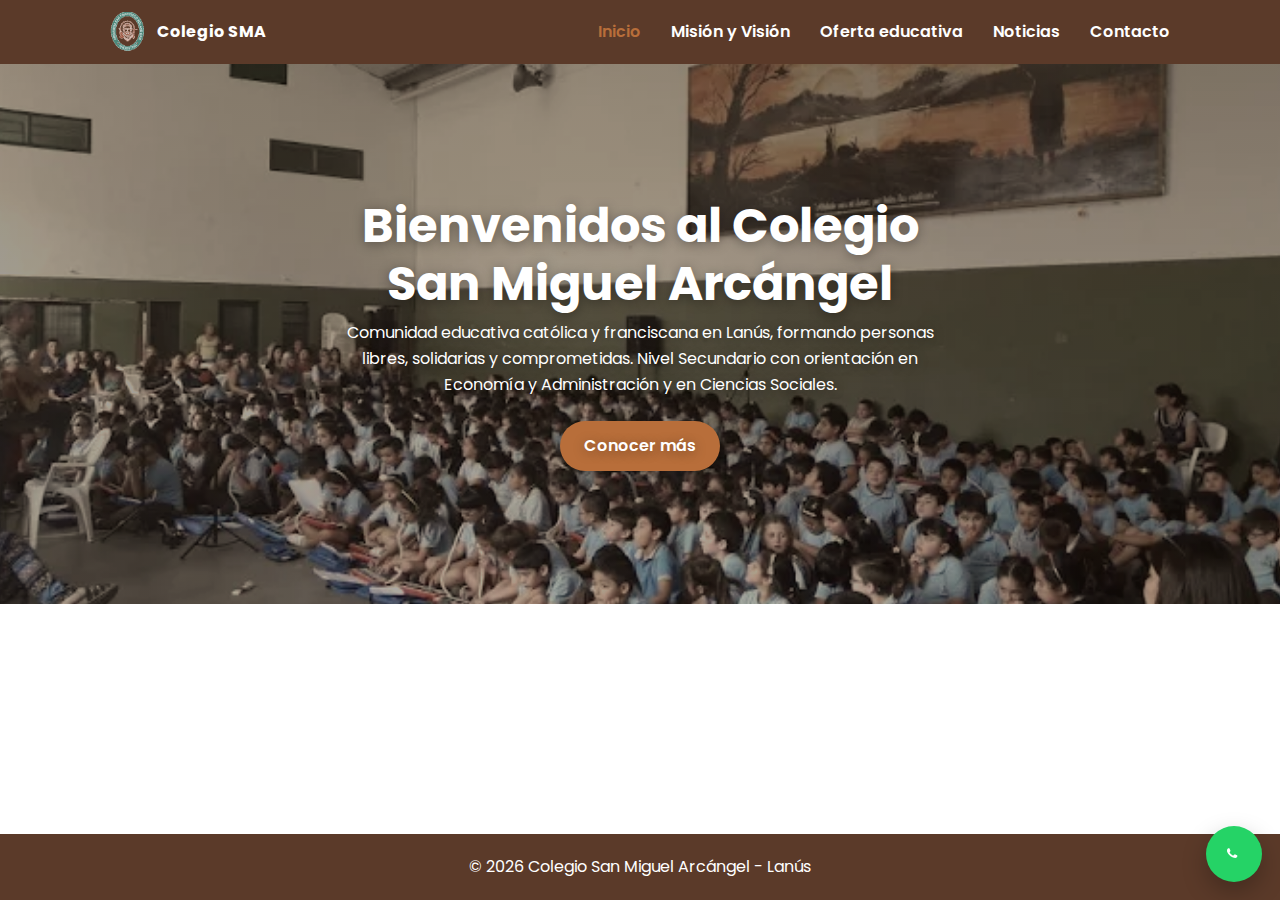
<file: index.html>
<!DOCTYPE html>
<html lang="es">
<head>
  <meta charset="UTF-8"/>
  <meta name="viewport" content="width=device-width, initial-scale=1.0"/>

  <title>Colegio San Miguel Arcángel - Lanús</title>
  <meta name="description" content="Colegio San Miguel Arcángel (Lanús). Comunidad educativa católica franciscana. Nivel Secundario con orientación en Economía y Administración y en Ciencias Sociales."/>

  <link rel="canonical" href="https://csma.edu.ar/"/>
  <meta name="robots" content="index,follow"/>

  <!-- Social preview -->
  <meta property="og:type" content="website"/>
  <meta property="og:title" content="Colegio San Miguel Arcángel - Lanús"/>
  <meta property="og:description" content="Comunidad educativa católica y franciscana. Formación humana, espiritual y académica. Secundario: Economía y Administración · Ciencias Sociales."/>
  <meta property="og:image" content="https://csma.edu.ar/img/ej1.webp"/>
  <meta property="og:url" content="https://csma.edu.ar/"/>
  <meta name="twitter:card" content="summary_large_image"/>

  <!-- Fuente -->
  <link rel="preconnect" href="https://fonts.googleapis.com"/>
  <link rel="preconnect" href="https://fonts.gstatic.com" crossorigin/>
  <link href="https://fonts.googleapis.com/css2?family=Poppins:wght@400;600;700&display=swap" rel="stylesheet"/>

  <!-- Preload imagen principal -->
  <link rel="preload" as="image" href="img/ej1.webp" imagesrcset="img/ej1.webp 1280w" imagesizes="100vw"/>

  <link rel="stylesheet" href="style.css"/>
</head>

<body>
  <a class="skip-link" href="#main">Saltar al contenido</a>

  <header>
    <nav class="container" aria-label="Principal">
      <a href="index.html" class="logo-link">
        <img
          src="img/sma_logo_transparente.png"
          width="64"
          height="64"
          alt="Escudo del Colegio San Miguel Arcángel"
          class="logo-img"
        />
        <span class="logo-text">Colegio SMA</span>
      </a>

      <button
        class="menu-toggle"
        id="mobile-menu"
        aria-label="Abrir menú"
        aria-controls="nav-menu"
        aria-expanded="false"
      >
        <span class="bar"></span><span class="bar"></span><span class="bar"></span>
      </button>

      <ul class="menu" id="nav-menu">
        <li><a href="index.html" aria-current="page" class="active">Inicio</a></li>
        <li><a href="mision.html">Misión y Visión</a></li>
        <li><a href="oferta.html">Oferta educativa</a></li>
        <li><a href="noticias.html">Noticias</a></li>
        <li><a href="contacto.html">Contacto</a></li>
      </ul>
    </nav>
  </header>

  <main id="main">
    <!-- HERO CON IMAGEN DE LA ESCUELA -->
    <section class="hero hero-cover">
      <!-- imagen decorativa de fondo -->
      <img
        class="hero-bg"
        src="img/ej1.webp"
        width="1280"
        height="720"
        alt=""
        fetchpriority="high"
      />

      <div class="hero-inner">
        <h1>Bienvenidos al Colegio San Miguel Arcángel</h1>

        <p>
          Comunidad educativa católica y franciscana en Lanús, formando personas libres,
          solidarias y comprometidas. Nivel Secundario con orientación en
          Economía y Administración y en Ciencias Sociales.
        </p>

        <a href="oferta.html" class="hero-button">Conocer más</a>
      </div>
    </section>
  </main>

  <!-- BOTÓN WHATSAPP -->
  <a
    class="whatsapp-fab"
    href="https://wa.me/5491112345678?text=Hola%2C%20quisiera%20hacer%20una%20consulta%20sobre%20el%20colegio"
    target="_blank"
    rel="noopener noreferrer nofollow"
    aria-label="Escribir por WhatsApp"
  >
    <svg viewBox="0 0 32 32" aria-hidden="true">
      <path
        d="M19.11 17.2c-.29-.15-1.68-.83-1.94-.92-.26-.1-.45-.15-.65.15-.2.29-.75.92-.92 1.12-.17.2-.34.22-.63.08-.29-.15-1.22-.45-2.32-1.44-.86-.76-1.44-1.7-1.6-1.99-.17-.29-.02-.45.13-.59.13-.13.29-.34.44-.51.15-.17.2-.29.29-.49.1-.2.05-.37-.02-.51-.07-.15-.65-1.56-.89-2.14-.23-.56-.47-.49-.65-.5l-.55-.01c-.2 0-.51.07-.78.37s-1.02 1-1.02 2.44 1.05 2.83 1.2 3.03c.15.2 2.07 3.16 5.02 4.43.7.3 1.25.48 1.68.61.7.22 1.33.19 1.83.12.56-.08 1.68-.69 1.92-1.36.24-.67.24-1.25.17-1.36-.07-.11-.26-.18-.55-.33z"
      />
    </svg>
  </a>

  <footer role="contentinfo">
    <p>&copy; <span id="year"></span> Colegio San Miguel Arcángel - Lanús</p>
  </footer>

  <script src="script.js" defer></script>
</body>
</html>
</file>
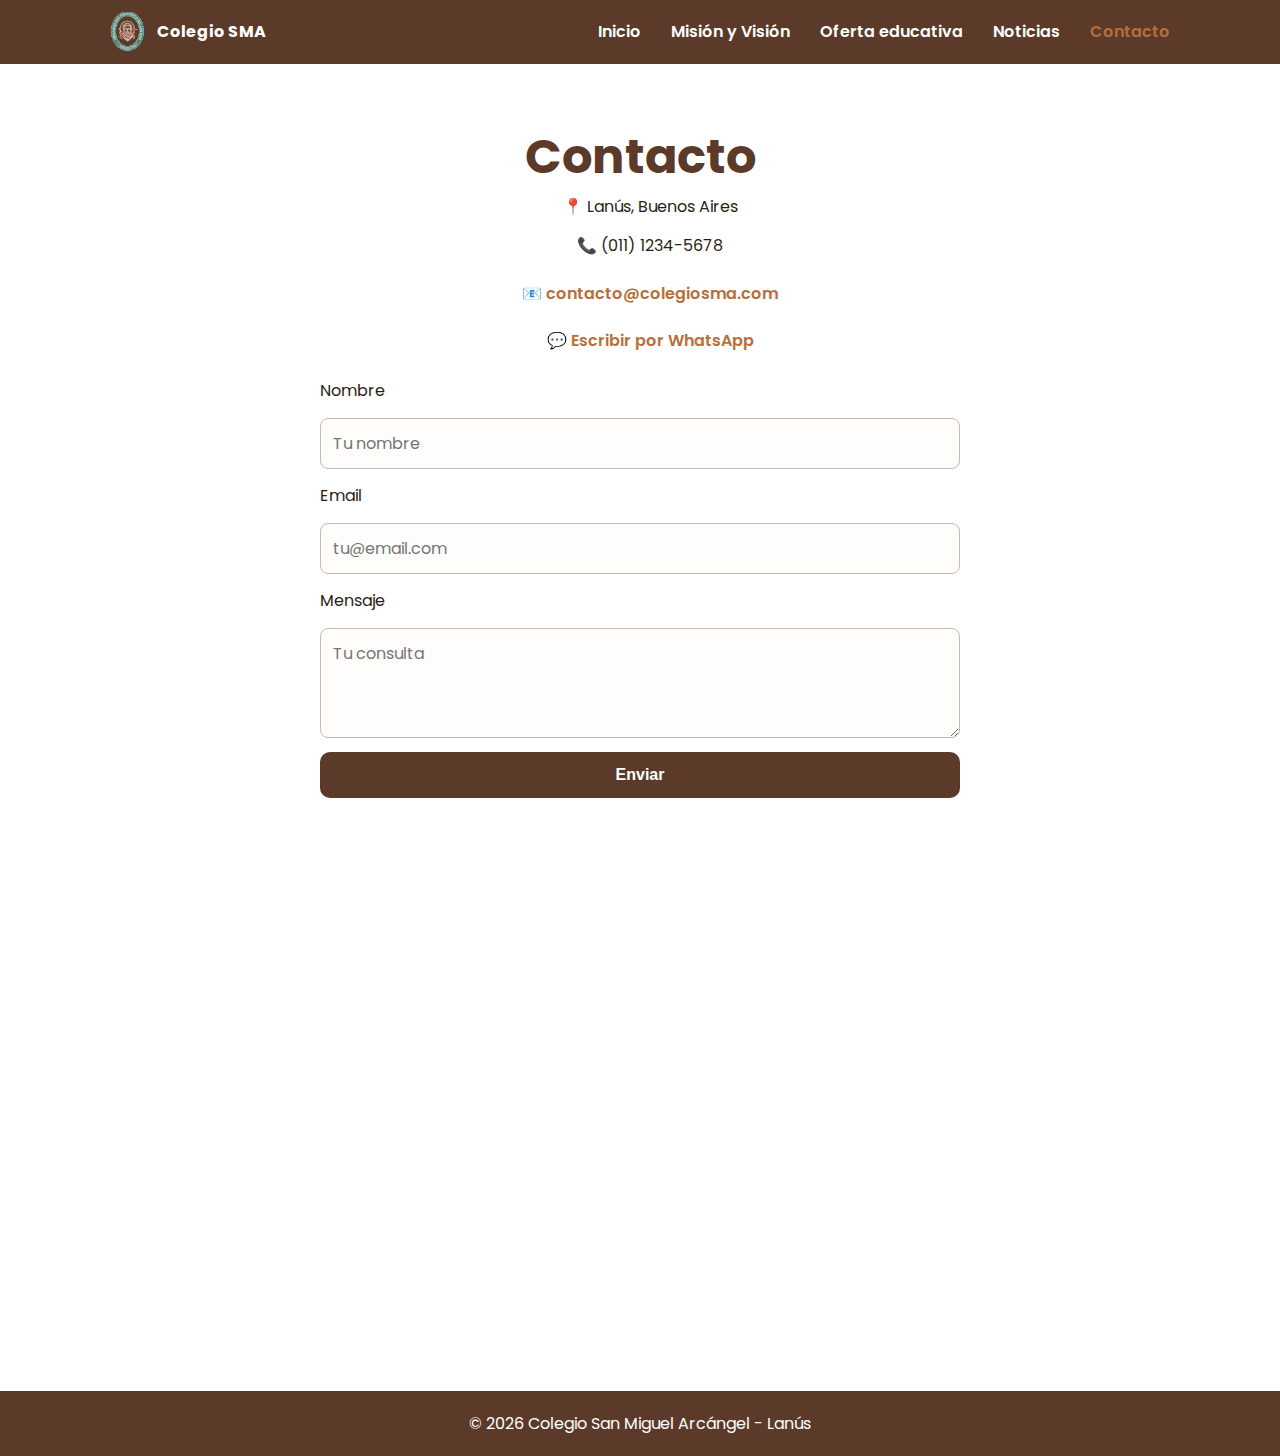
<file: contacto.html>
<!DOCTYPE html>
<html lang="es">
<head>
  <meta charset="UTF-8"/>
  <meta name="viewport" content="width=device-width, initial-scale=1.0"/>

  <title>Contacto - Colegio San Miguel Arcángel</title>
  <meta name="description" content="Contacto del Colegio San Miguel Arcángel: dirección, teléfono, correo, WhatsApp y formulario."/>

  <link rel="canonical" href="https://csma.edu.ar/contacto.html"/>
  <meta name="robots" content="index,follow"/>

  <meta property="og:type" content="website"/>
  <meta property="og:title" content="Contacto - Colegio San Miguel Arcángel"/>
  <meta property="og:description" content="Comunicate con el colegio. Estamos en Lanús."/>
  <meta property="og:image" content="https://csma.edu.ar/img/ej1.webp"/>

  <link rel="preconnect" href="https://fonts.googleapis.com"/>
  <link rel="preconnect" href="https://fonts.gstatic.com" crossorigin/>
  <link href="https://fonts.googleapis.com/css2?family=Poppins:wght@400;600;700&display=swap" rel="stylesheet"/>

  <link rel="stylesheet" href="style.css"/>
</head>

<body>
  <a class="skip-link" href="#main">Saltar al contenido</a>

  <header>
    <nav class="container" aria-label="Principal">
      <a href="index.html" class="logo-link">
        <img
          src="img/sma_logo_transparente.png"
          width="64"
          height="64"
          alt="Escudo del Colegio San Miguel Arcángel"
          class="logo-img"
        />
        <span class="logo-text">Colegio SMA</span>
      </a>

      <button
        class="menu-toggle"
        id="mobile-menu"
        aria-label="Abrir menú"
        aria-controls="nav-menu"
        aria-expanded="false"
      >
        <span class="bar"></span><span class="bar"></span><span class="bar"></span>
      </button>

      <ul class="menu" id="nav-menu">
        <li><a href="index.html">Inicio</a></li>
        <li><a href="mision.html">Misión y Visión</a></li>
        <li><a href="oferta.html">Oferta educativa</a></li>
        <li><a href="noticias.html">Noticias</a></li>
        <li><a href="contacto.html" aria-current="page" class="active">Contacto</a></li>
      </ul>
    </nav>
  </header>

  <main id="main">
    <section class="content">
      <h1>Contacto</h1>

      <ul class="contact-list" aria-label="Medios de contacto">
        <li>📍 Lanús, Buenos Aires</li>
        <li>📞 (011) 1234-5678</li>
        <li>📧 <a class="btn-link" href="mailto:contacto@colegiosma.com">contacto@colegiosma.com</a></li>
        <li>
          💬 <a
            class="btn-link"
            href="https://wa.me/5491112345678?text=Hola%2C%20quisiera%20hacer%20una%20consulta%20sobre%20inscripciones"
            target="_blank"
            rel="noopener noreferrer nofollow"
          >Escribir por WhatsApp</a>
        </li>
      </ul>

      <form class="contact-form" novalidate>
        <label for="f-nombre">Nombre</label>
        <input
          id="f-nombre"
          name="nombre"
          type="text"
          placeholder="Tu nombre"
          autocomplete="name"
          required
          aria-describedby="help-nombre"
        />
        <small id="help-nombre" class="visually-hidden">Campo obligatorio</small>

        <label for="f-email">Email</label>
        <input
          id="f-email"
          name="email"
          type="email"
          placeholder="tu@email.com"
          autocomplete="email"
          required
          aria-describedby="help-email"
        />
        <small id="help-email" class="visually-hidden">Campo obligatorio</small>

        <label for="f-mensaje">Mensaje</label>
        <textarea
          id="f-mensaje"
          name="mensaje"
          placeholder="Tu consulta"
          required
          aria-describedby="help-mensaje"
        ></textarea>
        <small id="help-mensaje" class="visually-hidden">Campo obligatorio</small>

        <button type="submit">Enviar</button>
        <p class="form-msg" role="status" aria-live="polite"></p>
      </form>

      <div class="map-wrapper" aria-label="Mapa de ubicación" style="margin-top:32px;">
        <iframe
          title="Ubicación del colegio"
          src="https://www.google.com/maps/embed?pb=!1m18!1m12!1m3!1d3285.351436073364!2d-58.399!3d-34.567!2m3!1f0!2f0!3f0!3m2!1i1024!2i768!4f13.1!3m3!1m2!1s0x95bcccf0%3A0x0000000000000000!2sLan%C3%BAs%2C%20Provincia%20de%20Buenos%20Aires!5e0!3m2!1ses-419!2sar!4v1710000000000"
          width="600"
          height="450"
          style="border:0;max-width:100%;"
          allowfullscreen=""
          loading="lazy"
          referrerpolicy="no-referrer-when-downgrade"
        ></iframe>
      </div>
    </section>
  </main>

  <footer role="contentinfo">
    <p>&copy; <span id="year"></span> Colegio San Miguel Arcángel - Lanús</p>
  </footer>

  <script src="script.js" defer></script>
</body>
</html>
</file>
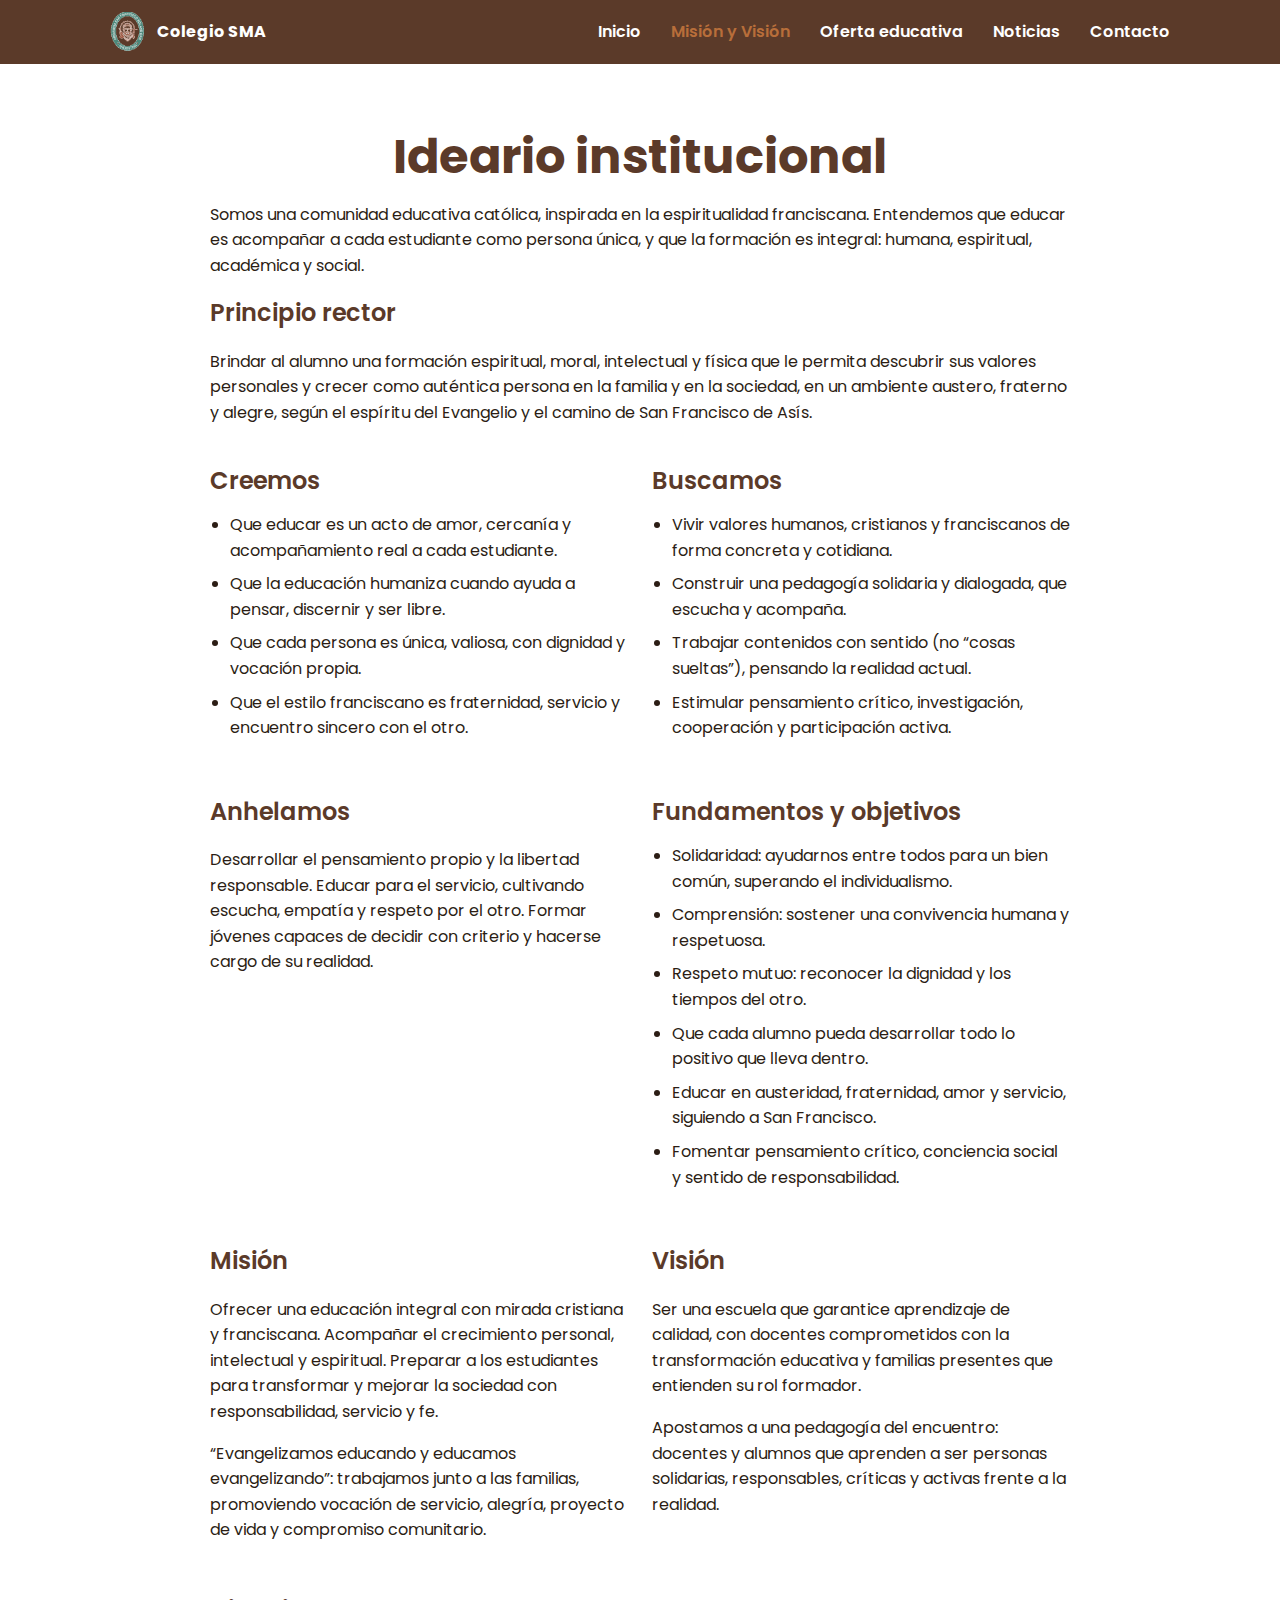
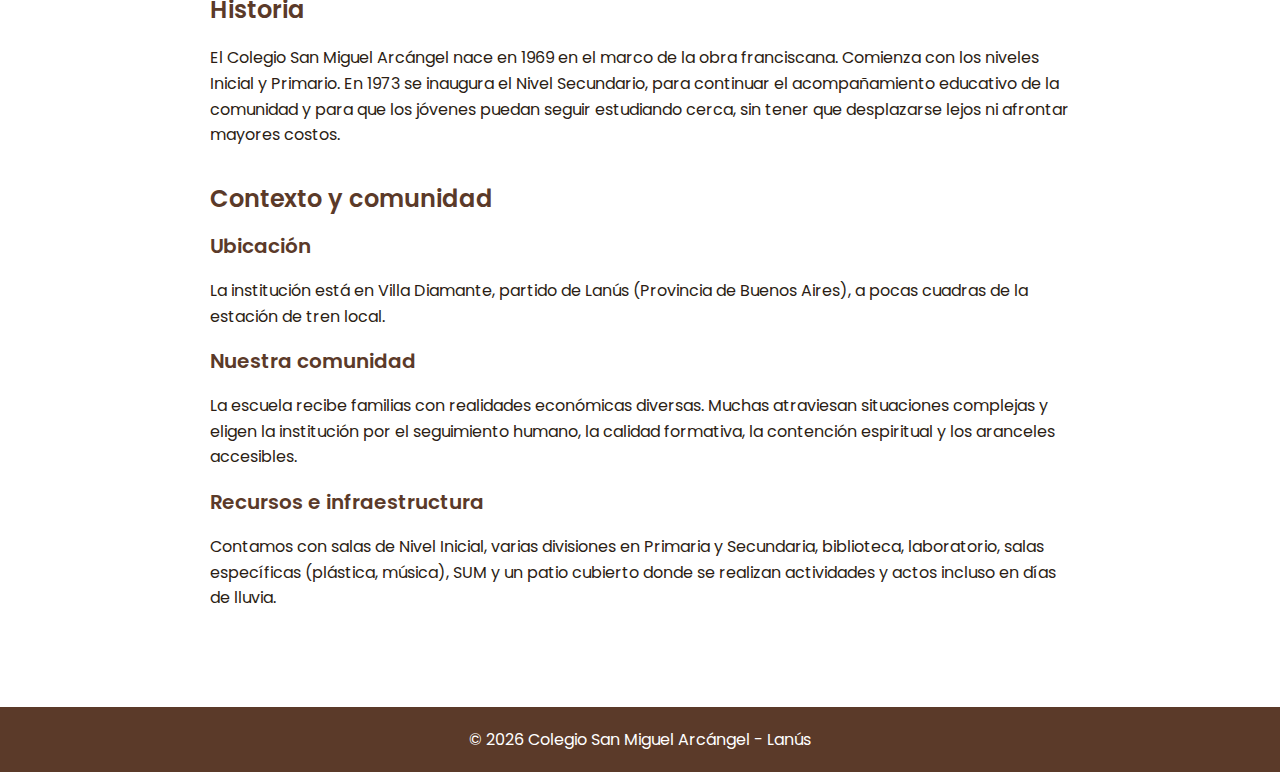
<file: mision.html>
<!DOCTYPE html>
<html lang="es">
<head>
  <meta charset="UTF-8"/>
  <meta name="viewport" content="width=device-width, initial-scale=1.0"/>

  <title>Misión, Visión e Ideario - Colegio San Miguel Arcángel</title>
  <meta name="description" content="Ideario institucional, misión, visión, historia y comunidad del Colegio San Miguel Arcángel (Lanús), inspirado en la espiritualidad franciscana."/>

  <link rel="canonical" href="https://csma.edu.ar/mision.html"/>
  <meta name="robots" content="index,follow"/>

  <meta property="og:type" content="website"/>
  <meta property="og:title" content="Misión y Visión - Colegio San Miguel Arcángel"/>
  <meta property="og:description" content="Educación integral con valores cristianos y franciscanos. Trayectoria, misión y visión educativa."/>
  <meta property="og:image" content="https://csma.edu.ar/img/ej1.webp"/>

  <link rel="preconnect" href="https://fonts.googleapis.com"/>
  <link rel="preconnect" href="https://fonts.gstatic.com" crossorigin/>
  <link href="https://fonts.googleapis.com/css2?family=Poppins:wght@400;600;700&display=swap" rel="stylesheet"/>

  <link rel="stylesheet" href="style.css"/>
</head>

<body>
  <a class="skip-link" href="#main">Saltar al contenido</a>

  <header>
    <nav class="container" aria-label="Principal">
      <a href="index.html" class="logo-link">
        <img
          src="img/sma_logo_transparente.png"
          width="64"
          height="64"
          alt="Escudo del Colegio San Miguel Arcángel"
          class="logo-img"
        />
        <span class="logo-text">Colegio SMA</span>
      </a>

      <button
        class="menu-toggle"
        id="mobile-menu"
        aria-label="Abrir menú"
        aria-controls="nav-menu"
        aria-expanded="false"
      >
        <span class="bar"></span><span class="bar"></span><span class="bar"></span>
      </button>

      <ul class="menu" id="nav-menu">
        <li><a href="index.html">Inicio</a></li>
        <li><a href="mision.html" aria-current="page" class="active">Misión y Visión</a></li>
        <li><a href="oferta.html">Oferta educativa</a></li>
        <li><a href="noticias.html">Noticias</a></li>
        <li><a href="contacto.html">Contacto</a></li>
      </ul>
    </nav>
  </header>

  <main id="main">
    <section class="content">
      <h1>Ideario institucional</h1>

      <p>
        Somos una comunidad educativa católica, inspirada en la espiritualidad franciscana.
        Entendemos que educar es acompañar a cada estudiante como persona única, y que la formación
        es integral: humana, espiritual, académica y social.
      </p>

      <!-- PRINCIPIO RECTOR -->
      <section>
        <h2 class="h3like">Principio rector</h2>
        <p>
          Brindar al alumno una formación espiritual, moral, intelectual y física que le permita
          descubrir sus valores personales y crecer como auténtica persona en la familia y en la
          sociedad, en un ambiente austero, fraterno y alegre, según el espíritu del Evangelio
          y el camino de San Francisco de Asís.
        </p>
      </section>

      <!-- CREEMOS / BUSCAMOS -->
      <section class="split">
        <article>
          <h2 class="h3like">Creemos</h2>
          <ul>
            <li>Que educar es un acto de amor, cercanía y acompañamiento real a cada estudiante.</li>
            <li>Que la educación humaniza cuando ayuda a pensar, discernir y ser libre.</li>
            <li>Que cada persona es única, valiosa, con dignidad y vocación propia.</li>
            <li>Que el estilo franciscano es fraternidad, servicio y encuentro sincero con el otro.</li>
          </ul>
        </article>

        <article>
          <h2 class="h3like">Buscamos</h2>
          <ul>
            <li>Vivir valores humanos, cristianos y franciscanos de forma concreta y cotidiana.</li>
            <li>Construir una pedagogía solidaria y dialogada, que escucha y acompaña.</li>
            <li>Trabajar contenidos con sentido (no “cosas sueltas”), pensando la realidad actual.</li>
            <li>Estimular pensamiento crítico, investigación, cooperación y participación activa.</li>
          </ul>
        </article>
      </section>

      <!-- ANHELAMOS / OBJETIVOS -->
      <section class="split">
        <article>
          <h2 class="h3like">Anhelamos</h2>
          <p>
            Desarrollar el pensamiento propio y la libertad responsable. Educar para el servicio,
            cultivando escucha, empatía y respeto por el otro. Formar jóvenes capaces de decidir
            con criterio y hacerse cargo de su realidad.
          </p>
        </article>

        <article>
          <h2 class="h3like">Fundamentos y objetivos</h2>
          <ul>
            <li>Solidaridad: ayudarnos entre todos para un bien común, superando el individualismo.</li>
            <li>Comprensión: sostener una convivencia humana y respetuosa.</li>
            <li>Respeto mutuo: reconocer la dignidad y los tiempos del otro.</li>
            <li>Que cada alumno pueda desarrollar todo lo positivo que lleva dentro.</li>
            <li>Educar en austeridad, fraternidad, amor y servicio, siguiendo a San Francisco.</li>
            <li>Fomentar pensamiento crítico, conciencia social y sentido de responsabilidad.</li>
          </ul>
        </article>
      </section>

      <!-- MISION / VISION -->
      <section class="split">
        <article>
          <h2 class="h3like">Misión</h2>
          <p>
            Ofrecer una educación integral con mirada cristiana y franciscana.
            Acompañar el crecimiento personal, intelectual y espiritual.
            Preparar a los estudiantes para transformar y mejorar la sociedad con responsabilidad,
            servicio y fe.
          </p>
          <p>
            “Evangelizamos educando y educamos evangelizando”: trabajamos junto a las familias,
            promoviendo vocación de servicio, alegría, proyecto de vida y compromiso comunitario.
          </p>
        </article>

        <article>
          <h2 class="h3like">Visión</h2>
          <p>
            Ser una escuela que garantice aprendizaje de calidad, con docentes comprometidos con la
            transformación educativa y familias presentes que entienden su rol formador.
          </p>
          <p>
            Apostamos a una pedagogía del encuentro: docentes y alumnos que aprenden a ser personas
            solidarias, responsables, críticas y activas frente a la realidad.
          </p>
        </article>
      </section>

      <!-- HISTORIA -->
      <section>
        <h2 class="h3like">Historia</h2>
        <p>
          El Colegio San Miguel Arcángel nace en 1969 en el marco de la obra franciscana.
          Comienza con los niveles Inicial y Primario. En 1973 se inaugura el Nivel Secundario,
          para continuar el acompañamiento educativo de la comunidad y para que los jóvenes
          puedan seguir estudiando cerca, sin tener que desplazarse lejos ni afrontar mayores costos.
        </p>
      </section>

      <!-- CONTEXTO -->
      <section>
        <h2 class="h3like">Contexto y comunidad</h2>

        <h3 class="h4like">Ubicación</h3>
        <p>
          La institución está en Villa Diamante, partido de Lanús (Provincia de Buenos Aires),
          a pocas cuadras de la estación de tren local.
        </p>

        <h3 class="h4like">Nuestra comunidad</h3>
        <p>
          La escuela recibe familias con realidades económicas diversas. Muchas atraviesan situaciones
          complejas y eligen la institución por el seguimiento humano, la calidad formativa,
          la contención espiritual y los aranceles accesibles.
        </p>

        <h3 class="h4like">Recursos e infraestructura</h3>
        <p>
          Contamos con salas de Nivel Inicial, varias divisiones en Primaria y Secundaria,
          biblioteca, laboratorio, salas específicas (plástica, música), SUM y un patio cubierto
          donde se realizan actividades y actos incluso en días de lluvia.
        </p>
      </section>
    </section>
  </main>

  <footer role="contentinfo">
    <p>&copy; <span id="year"></span> Colegio San Miguel Arcángel - Lanús</p>
  </footer>

  <script src="script.js" defer></script>
</body>
</html>
</file>
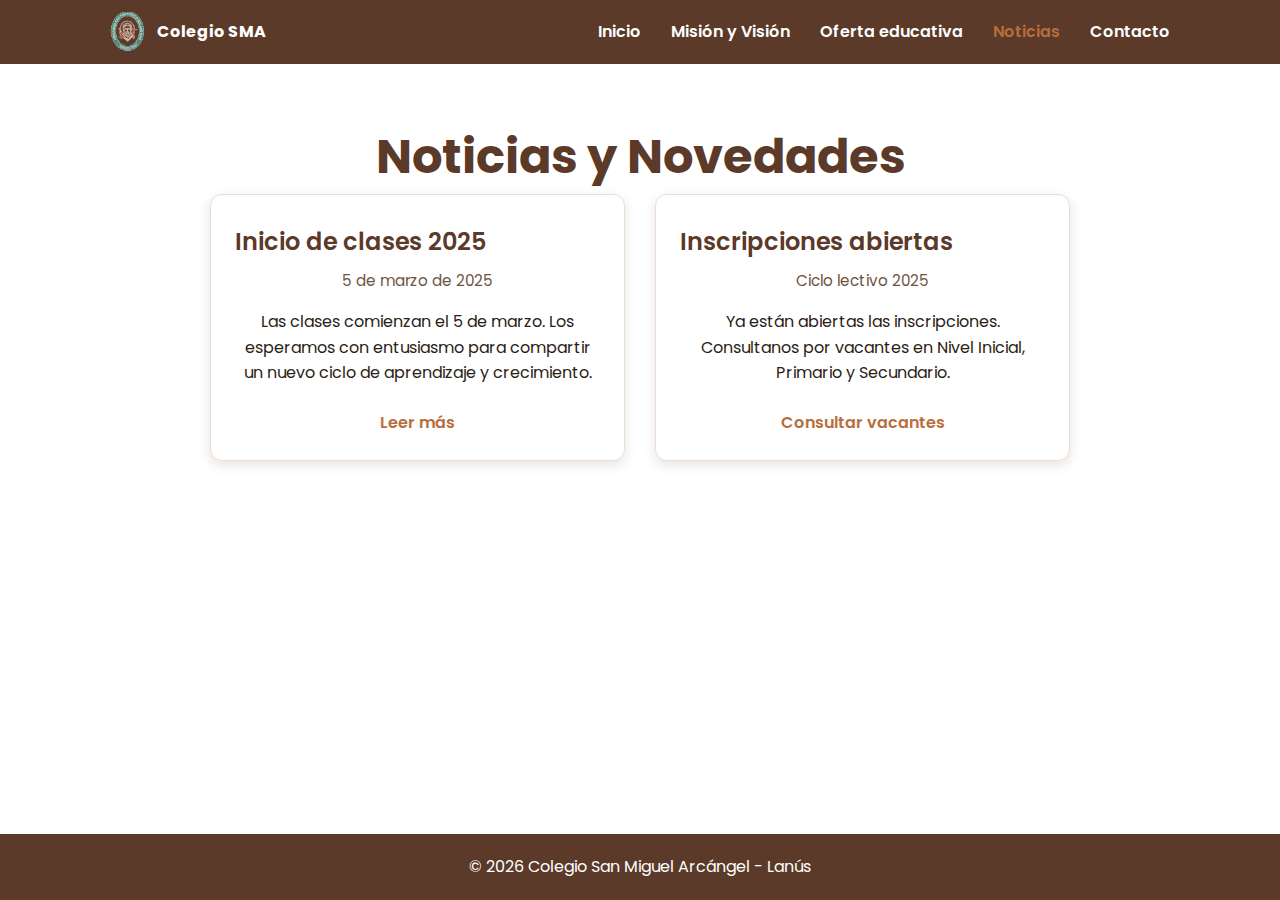
<file: noticias.html>
<!DOCTYPE html>
<html lang="es">
<head>
  <meta charset="UTF-8"/>
  <meta name="viewport" content="width=device-width, initial-scale=1.0"/>

  <title>Noticias - Colegio San Miguel Arcángel</title>
  <meta name="description" content="Novedades del Colegio San Miguel Arcángel: fechas importantes, avisos institucionales y actividades."/>

  <link rel="canonical" href="https://csma.edu.ar/noticias.html"/>
  <meta name="robots" content="index,follow"/>

  <meta property="og:type" content="website"/>
  <meta property="og:title" content="Noticias - Colegio San Miguel Arcángel"/>
  <meta property="og:description" content="Enterate de las últimas novedades del colegio."/>
  <meta property="og:image" content="https://csma.edu.ar/img/ej1.webp"/>

  <link rel="preconnect" href="https://fonts.googleapis.com"/>
  <link rel="preconnect" href="https://fonts.gstatic.com" crossorigin/>
  <link href="https://fonts.googleapis.com/css2?family=Poppins:wght@400;600;700&display=swap" rel="stylesheet"/>

  <link rel="stylesheet" href="style.css"/>
</head>

<body>
  <a class="skip-link" href="#main">Saltar al contenido</a>

  <header>
    <nav class="container" aria-label="Principal">
      <a href="index.html" class="logo-link">
        <img
          src="img/sma_logo_transparente.png"
          width="64"
          height="64"
          alt="Escudo del Colegio San Miguel Arcángel"
          class="logo-img"
        />
        <span class="logo-text">Colegio SMA</span>
      </a>

      <button
        class="menu-toggle"
        id="mobile-menu"
        aria-label="Abrir menú"
        aria-controls="nav-menu"
        aria-expanded="false"
      >
        <span class="bar"></span><span class="bar"></span><span class="bar"></span>
      </button>

      <ul class="menu" id="nav-menu">
        <li><a href="index.html">Inicio</a></li>
        <li><a href="mision.html">Misión y Visión</a></li>
        <li><a href="oferta.html">Oferta educativa</a></li>
        <li><a href="noticias.html" aria-current="page" class="active">Noticias</a></li>
        <li><a href="contacto.html">Contacto</a></li>
      </ul>
    </nav>
  </header>

  <main id="main">
    <section class="content">
      <h1>Noticias y Novedades</h1>

      <div class="cards-grid">
        <article class="card">
          <h2 class="h3like">Inicio de clases 2025</h2>
          <p class="meta">5 de marzo de 2025</p>
          <p>
            Las clases comienzan el 5 de marzo. Los esperamos con entusiasmo para
            compartir un nuevo ciclo de aprendizaje y crecimiento.
          </p>
          <a class="btn-link" href="#" aria-disabled="true" role="link">Leer más</a>
        </article>

        <article class="card">
          <h2 class="h3like">Inscripciones abiertas</h2>
          <p class="meta">Ciclo lectivo 2025</p>
          <p>
            Ya están abiertas las inscripciones. Consultanos por vacantes en Nivel Inicial,
            Primario y Secundario.
          </p>
          <a class="btn-link" href="contacto.html">Consultar vacantes</a>
        </article>
      </div>
    </section>
  </main>

  <footer role="contentinfo">
    <p>&copy; <span id="year"></span> Colegio San Miguel Arcángel - Lanús</p>
  </footer>

  <script src="script.js" defer></script>
</body>
</html>
</file>
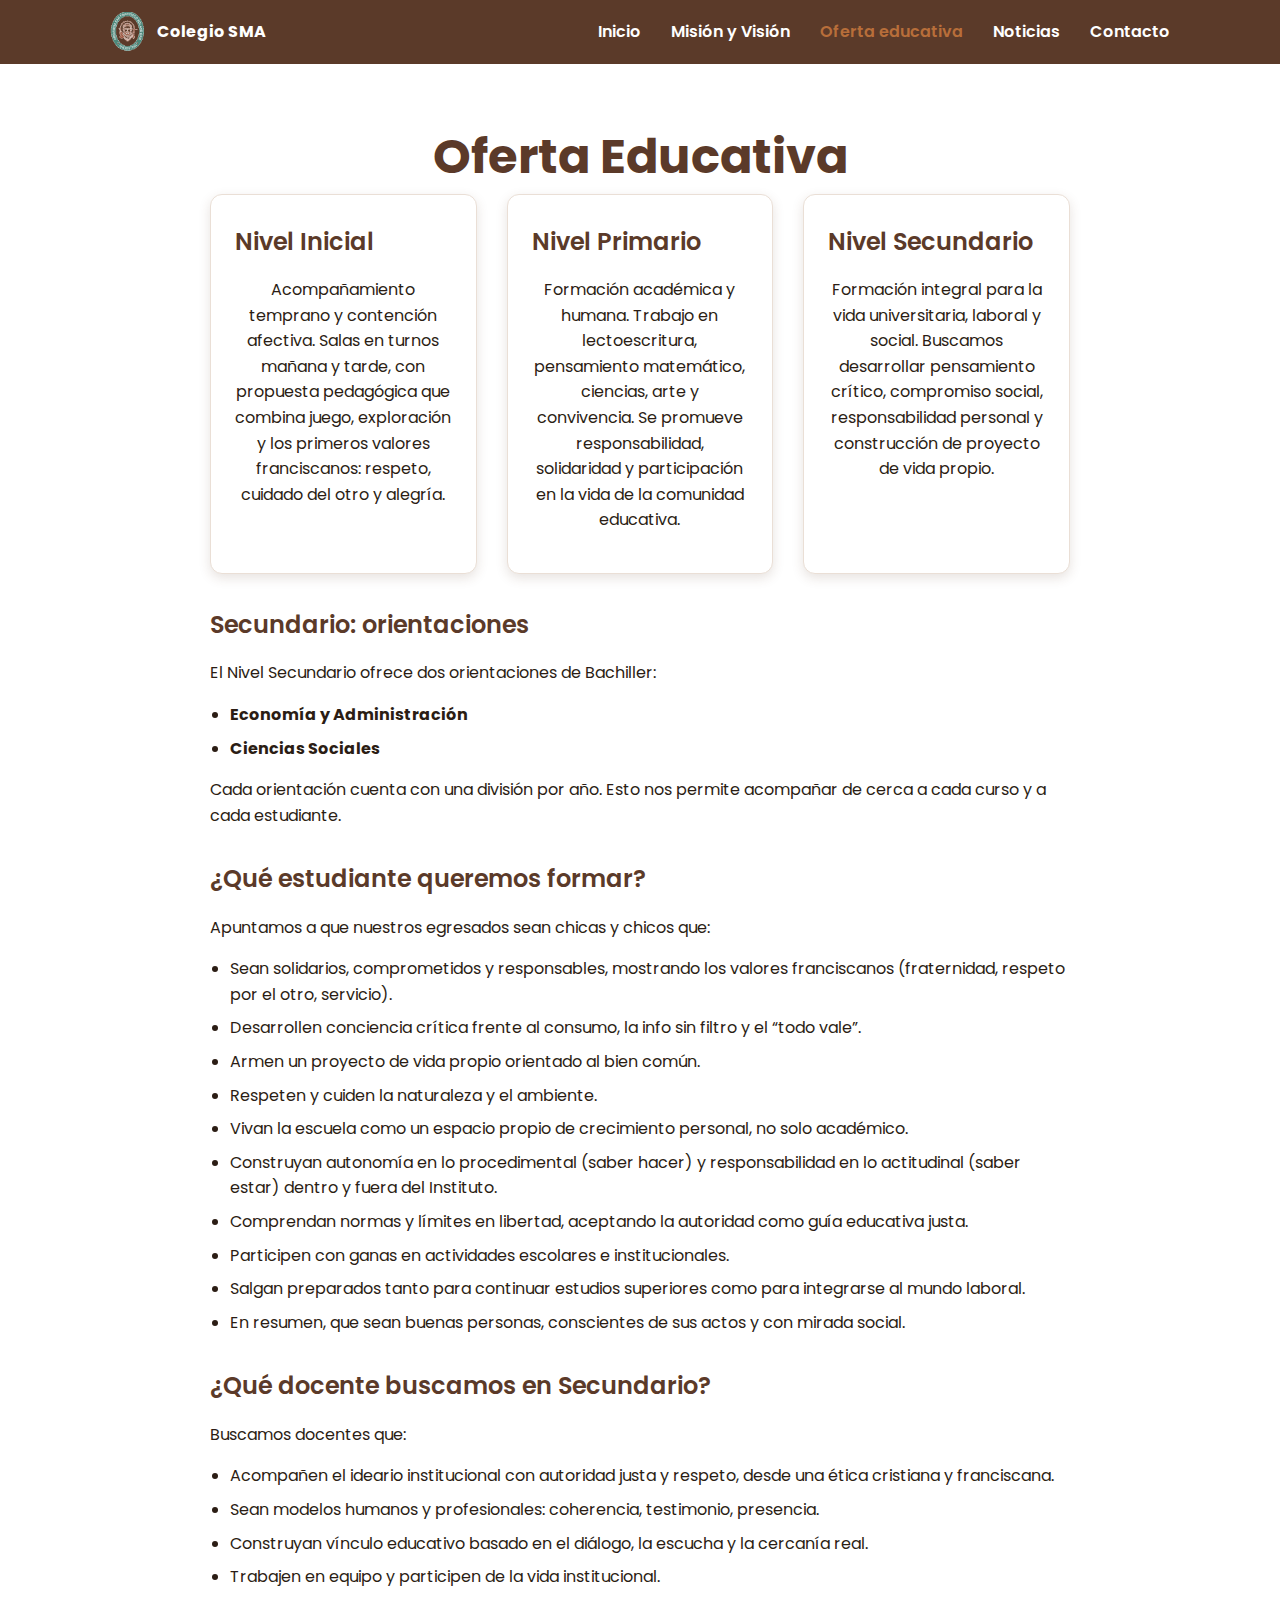
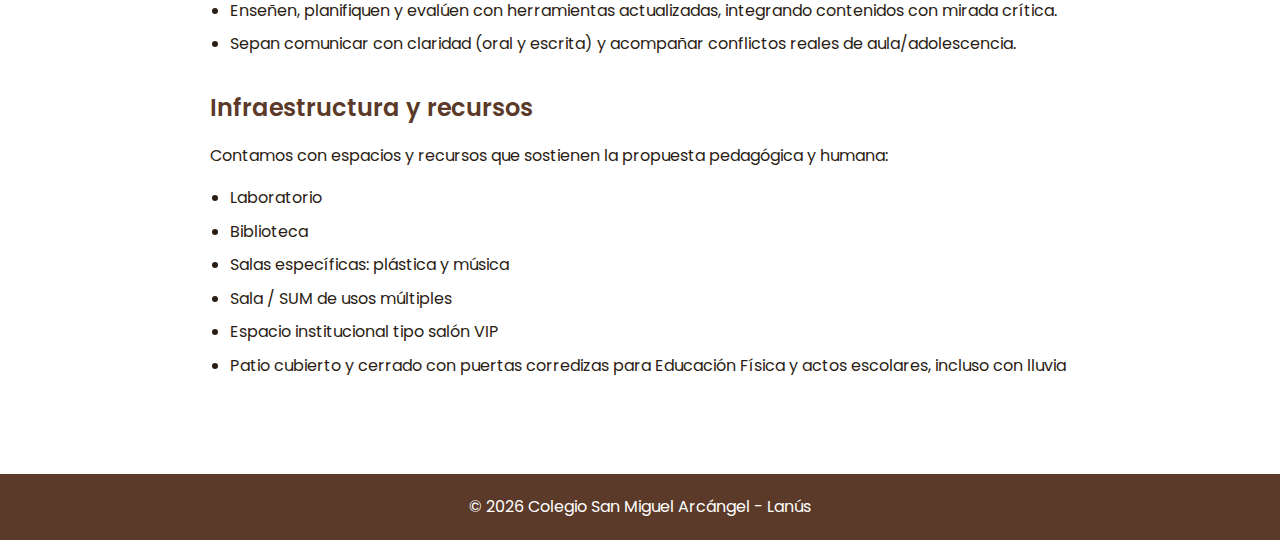
<file: oferta.html>
<!DOCTYPE html>
<html lang="es">
<head>
  <meta charset="UTF-8"/>
  <meta name="viewport" content="width=device-width, initial-scale=1.0"/>

  <title>Oferta educativa - Colegio San Miguel Arcángel</title>
  <meta name="description" content="Inicial, Primario y especialmente Secundario. Orientaciones: Economía y Administración, Ciencias Sociales. Perfil del estudiante y del docente."/>

  <link rel="canonical" href="https://csma.edu.ar/oferta.html"/>
  <meta name="robots" content="index,follow"/>

  <meta property="og:type" content="website"/>
  <meta property="og:title" content="Oferta educativa - Colegio San Miguel Arcángel"/>
  <meta property="og:description" content="Formación académica, humana y espiritual desde el Inicial hasta el Secundario. Secundario orientado en Economía y Administración y Ciencias Sociales."/>
  <meta property="og:image" content="https://csma.edu.ar/img/ej1.webp"/>

  <link rel="preconnect" href="https://fonts.googleapis.com"/>
  <link rel="preconnect" href="https://fonts.gstatic.com" crossorigin/>
  <link href="https://fonts.googleapis.com/css2?family=Poppins:wght@400;600;700&display=swap" rel="stylesheet"/>

  <link rel="stylesheet" href="style.css"/>
</head>

<body>
  <a class="skip-link" href="#main">Saltar al contenido</a>

  <header>
    <nav class="container" aria-label="Principal">
      <a href="index.html" class="logo-link">
        <img
          src="img/sma_logo_transparente.png"
          width="64"
          height="64"
          alt="Escudo del Colegio San Miguel Arcángel"
          class="logo-img"
        />
        <span class="logo-text">Colegio SMA</span>
      </a>

      <button
        class="menu-toggle"
        id="mobile-menu"
        aria-label="Abrir menú"
        aria-controls="nav-menu"
        aria-expanded="false"
      >
        <span class="bar"></span><span class="bar"></span><span class="bar"></span>
      </button>

      <ul class="menu" id="nav-menu">
        <li><a href="index.html">Inicio</a></li>
        <li><a href="mision.html">Misión y Visión</a></li>
        <li><a href="oferta.html" aria-current="page" class="active">Oferta educativa</a></li>
        <li><a href="noticias.html">Noticias</a></li>
        <li><a href="contacto.html">Contacto</a></li>
      </ul>
    </nav>
  </header>

  <main id="main">
    <section class="content">
      <h1>Oferta Educativa</h1>

      <!-- RESUMEN DE NIVELES -->
      <div class="cards-grid">
        <article class="card" aria-labelledby="niv-inicial">
          <h2 id="niv-inicial" class="h3like">Nivel Inicial</h2>
          <p>
            Acompañamiento temprano y contención afectiva.
            Salas en turnos mañana y tarde, con propuesta pedagógica que combina juego,
            exploración y los primeros valores franciscanos: respeto, cuidado del otro y alegría.
          </p>
        </article>

        <article class="card" aria-labelledby="niv-primario">
          <h2 id="niv-primario" class="h3like">Nivel Primario</h2>
          <p>
            Formación académica y humana.
            Trabajo en lectoescritura, pensamiento matemático, ciencias, arte y convivencia.
            Se promueve responsabilidad, solidaridad y participación en la vida de la comunidad educativa.
          </p>
        </article>

        <article class="card" aria-labelledby="niv-secundario">
          <h2 id="niv-secundario" class="h3like">Nivel Secundario</h2>
          <p>
            Formación integral para la vida universitaria, laboral y social.
            Buscamos desarrollar pensamiento crítico, compromiso social, responsabilidad personal
            y construcción de proyecto de vida propio.
          </p>
        </article>
      </div>

      <!-- SECUNDARIO: ORIENTACIONES -->
      <section>
        <h2 class="h3like">Secundario: orientaciones</h2>
        <p>El Nivel Secundario ofrece dos orientaciones de Bachiller:</p>
        <ul>
          <li><strong>Economía y Administración</strong></li>
          <li><strong>Ciencias Sociales</strong></li>
        </ul>
        <p>
          Cada orientación cuenta con una división por año.
          Esto nos permite acompañar de cerca a cada curso y a cada estudiante.
        </p>
      </section>

      <!-- PERFIL DEL ESTUDIANTE -->
      <section>
        <h2 class="h3like">¿Qué estudiante queremos formar?</h2>
        <p>Apuntamos a que nuestros egresados sean chicas y chicos que:</p>
        <ul>
          <li>
            Sean solidarios, comprometidos y responsables, mostrando los valores franciscanos
            (fraternidad, respeto por el otro, servicio).
          </li>
          <li>
            Desarrollen conciencia crítica frente al consumo, la info sin filtro y el “todo vale”.
          </li>
          <li>
            Armen un proyecto de vida propio orientado al bien común.
          </li>
          <li>
            Respeten y cuiden la naturaleza y el ambiente.
          </li>
          <li>
            Vivan la escuela como un espacio propio de crecimiento personal, no solo académico.
          </li>
          <li>
            Construyan autonomía en lo procedimental (saber hacer) y responsabilidad en lo actitudinal
            (saber estar) dentro y fuera del Instituto.
          </li>
          <li>
            Comprendan normas y límites en libertad, aceptando la autoridad como guía educativa justa.
          </li>
          <li>
            Participen con ganas en actividades escolares e institucionales.
          </li>
          <li>
            Salgan preparados tanto para continuar estudios superiores como para integrarse al mundo laboral.
          </li>
          <li>
            En resumen, que sean buenas personas, conscientes de sus actos y con mirada social.
          </li>
        </ul>
      </section>

      <!-- PERFIL DOCENTE -->
      <section>
        <h2 class="h3like">¿Qué docente buscamos en Secundario?</h2>
        <p>Buscamos docentes que:</p>
        <ul>
          <li>
            Acompañen el ideario institucional con autoridad justa y respeto, desde una
            ética cristiana y franciscana.
          </li>
          <li>
            Sean modelos humanos y profesionales: coherencia, testimonio, presencia.
          </li>
          <li>
            Construyan vínculo educativo basado en el diálogo, la escucha y la cercanía real.
          </li>
          <li>
            Trabajen en equipo y participen de la vida institucional.
          </li>
          <li>
            Enseñen, planifiquen y evalúen con herramientas actualizadas,
            integrando contenidos con mirada crítica.
          </li>
          <li>
            Sepan comunicar con claridad (oral y escrita) y acompañar conflictos reales de aula/adolescencia.
          </li>
        </ul>
      </section>

      <!-- INFRAESTRUCTURA -->
      <section>
        <h2 class="h3like">Infraestructura y recursos</h2>
        <p>Contamos con espacios y recursos que sostienen la propuesta pedagógica y humana:</p>
        <ul>
          <li>Laboratorio</li>
          <li>Biblioteca</li>
          <li>Salas específicas: plástica y música</li>
          <li>Sala / SUM de usos múltiples</li>
          <li>Espacio institucional tipo salón VIP</li>
          <li>
            Patio cubierto y cerrado con puertas corredizas para Educación Física y actos escolares,
            incluso con lluvia
          </li>
        </ul>
      </section>
    </section>
  </main>

  <footer role="contentinfo">
    <p>&copy; <span id="year"></span> Colegio San Miguel Arcángel - Lanús</p>
  </footer>

  <script src="script.js" defer></script>
</body>
</html>
</file>
<file: style.css>
/* ---- RESET & VARIABLES ---- */
* { box-sizing: border-box; }
html, body { height: 100%; }

body{
  margin:0;
  font-family:'Poppins', system-ui, -apple-system, Segoe UI, Roboto, Arial, sans-serif;
  color:var(--text-color);
  background:#fff;
  line-height:1.6;
  min-height:100vh;
  display:flex;
  flex-direction:column;
}

img, picture, video{
  max-width:100%;
  height:auto;
  display:block;
}

/* PALETA */
:root{
  --primary-color:#5b3a29;        /* marrón institucional */
  --secondary-color:#f7f2ec;      /* beige suave de fondo / hero fallback */
  --accent-color:#b86e3a;         /* terracota CTA */
  --accent-hover:#8a4b14;
  --text-color:#2b1d14;
  --light-gray:#efe7df;
}

/* Accesibilidad utilidades */
.visually-hidden{
  position:absolute!important;
  width:1px;height:1px;padding:0;margin:-1px;overflow:hidden;
  clip:rect(0,0,0,0);white-space:nowrap;border:0;
}

.skip-link{
  position:absolute;
  left:-9999px;top:auto;width:1px;height:1px;overflow:hidden;
}
.skip-link:focus{
  left:12px;top:12px;width:auto;height:auto;
  background:#fff;color:#000;padding:8px 12px;border-radius:8px;
  box-shadow:0 4px 10px rgba(0,0,0,.15);z-index:1200;
}

.container{
  max-width:1100px;
  margin:auto;
  padding:0 20px;
}

main{ flex:1 0 auto; }

/* TITULOS */
h1{
  font-size:clamp(28px,4vw + 1rem,48px);
  margin:0 0 .5rem;
  color:var(--primary-color);
  text-align:center;
  line-height:1.2;
}
h2{
  font-size:clamp(22px,2.2vw + .8rem,36px);
  margin:.5rem 0 1.25rem;
  color:var(--primary-color);
  text-align:center;
}
.h3like,
h3{
  font-size:clamp(18px,1.2vw + .7rem,24px);
  margin:.25rem 0 .75rem;
  color:var(--primary-color);
  text-align:left;
  font-weight:600;
}
.h4like{
  font-size:clamp(16px,1vw + .5rem,20px);
  margin:.5rem 0 .5rem;
  color:var(--primary-color);
  font-weight:600;
  text-align:left;
}

/* ---- HEADER & NAV ---- */
header{
  background:var(--primary-color);
  color:#fff;
}
nav.container{
  display:flex;
  justify-content:space-between;
  align-items:center;
  min-height:64px;
}
.logo-link{
  display:flex;
  align-items:center;
  text-decoration:none;
  color:#fff;
  gap:10px;
}
.logo-img{
  height:40px;
  width:auto;
}
.logo-text{
  font-weight:700;
  letter-spacing:.2px;
}
.menu{
  display:flex;
  gap:30px;
  list-style:none;
  margin:0;
  padding:0;
}
.menu a{
  text-decoration:none;
  color:#fff;
  font-weight:600;
  position:relative;
}
.menu a.active,
[aria-current="page"]{
  color:var(--accent-color);
}
.menu a::after{
  content:'';
  position:absolute;
  width:0;
  height:2px;
  background:var(--accent-color);
  bottom:-6px;
  left:0;
  transition:width .3s ease-in-out;
}
.menu a:hover::after{
  width:100%;
}
.menu-toggle{
  display:none;
  cursor:pointer;
  background:none;
  border:0;
  padding:8px;
}
.bar{
  display:block;
  width:26px;
  height:3px;
  margin:5px 0;
  background:#fff;
  transition:all .3s;
}

/* ==== HERO COVER (imagen fondo + texto encima) ==== */
.hero{
  position:relative;
  background:var(--secondary-color);
}

.hero.hero-cover{
  min-height:clamp(380px, 60vh, 600px);
  display:flex;
  align-items:center;
  justify-content:center;
  padding:clamp(32px,6vw,64px) 20px;
  overflow:hidden;
  margin-bottom:-4px; /* quita espacio blanco fantasma bajo la imagen */
}

.hero-bg{
  position:absolute;
  inset:0;
  width:100%;
  height:100%;
  object-fit:cover;
  filter:sepia(.35) contrast(1.05) brightness(.95);
  transform:scale(1.02); /* leve zoom para que no queden bordes */
  vertical-align:bottom;
}

.hero::after{
  content:"";
  position:absolute;
  inset:0;
  background:linear-gradient(
    180deg,
    rgba(43,29,20,.45),
    rgba(43,29,20,.35)
  );
}
.hero-inner{
  position:relative;
  z-index:1;
  text-align:center;
  color:#fff;
  text-shadow:0 2px 12px rgba(0,0,0,.35);
  max-width:60ch;
}
.hero-inner h1{
  color:#fff; /* sobrescribe marrón global */
}
.hero-inner p{
  max-width:60ch;
  margin:0 auto 24px;
  color:#fff;
}

/* Botón CTA hero */
.hero-button{
  display:inline-block;
  background:var(--accent-color);
  color:#fff;
  padding:12px 24px;
  border-radius:999px;
  text-decoration:none;
  font-weight:600;
  transition:transform .25s, background-color .25s;
}
.hero-button:hover,
.hero-button:focus-visible{
  transform:translateY(-3px);
  background:var(--accent-hover);
}

/* ---- CONTENIDO GENERAL ---- */
.content{
  padding:64px 20px;
  max-width:900px;
  margin:auto;
  background:#fff;
  color:var(--text-color);
}
.content section{
  margin-bottom:32px;
}
.content ul{
  padding-left:1.25rem;
  margin:0 0 1rem;
}
.content li{
  margin-bottom:.5rem;
}

/* LAYOUTS / BLOQUES */
.split{
  display:grid;
  gap:24px;
  grid-template-columns:repeat(auto-fit,minmax(260px,1fr));
  align-items:start;
  margin-bottom:24px;
}
.values{
  display:grid;
  gap:20px;
  grid-template-columns:repeat(auto-fit,minmax(200px,1fr));
}
.value-card{
  background:#fff;
  border-radius:12px;
  padding:20px;
  text-align:center;
  box-shadow:0 4px 12px rgba(91,58,41,.12);
}

/* TARJETAS / CARDS */
.cards-grid{
  display:grid;
  grid-template-columns:repeat(auto-fit, minmax(240px,1fr));
  gap:30px;
  margin-bottom:32px;
}
.card{
  background:#fff;
  padding:24px;
  border-radius:12px;
  text-align:center;
  box-shadow:0 4px 12px rgba(91,58,41,.15);
  border:1px solid #eadfd6;
  transition:transform .25s, box-shadow .25s, border-color .25s;
}
.card:hover,
.card:focus-within{
  transform:translateY(-4px);
  box-shadow:0 8px 20px rgba(91,58,41,.22);
  border-color:#e3d4c7;
}
.meta{
  color:#6d5442;
  font-size:.95rem;
  margin-top:-.25rem;
}
.btn-link{
  display:inline-block;
  margin-top:.5rem;
  font-weight:600;
  color:var(--accent-color);
  text-decoration:none;
}
.btn-link:hover,
.btn-link:focus-visible{
  color:var(--accent-hover);
  text-decoration:underline;
}

/* ---- CONTACTO ---- */
.contact-list{
  list-style:none;
  padding:0;
  margin:0 0 22px;
  display:grid;
  gap:6px;
  justify-items:center;
  text-align:center;
}
.contact-form{
  display:grid;
  gap:14px;
  max-width:640px;
  margin:auto;
}
.contact-form input,
.contact-form textarea{
  width:100%;
  padding:12px;
  border:1px solid #cdb8a9;
  border-radius:8px;
  font:inherit;
  background:#fffdfb;
}
.contact-form textarea{
  resize:vertical;
  min-height:110px;
}
.contact-form button,
.contact-form button[type="submit"]{
  background:var(--primary-color);
  color:#fff;
  padding:14px;
  border:0;
  border-radius:10px;
  font-size:1rem;
  font-weight:700;
  cursor:pointer;
  transition:background .25s;
}
.contact-form button:hover,
.contact-form button:focus-visible{
  background:#4b2f22;
}
.form-msg{
  text-align:center;
  margin:6px 0 0;
  color:#4b2f22;
  min-height:1.2em;
}

/* ---- FOOTER ---- */
footer{
  background:var(--primary-color);
  color:#fff;
  text-align:center;
  padding:20px;
}
footer p{
  margin:0;
}

/* === BOTÓN WHATSAPP === */
.whatsapp-fab{
  position: fixed;
  right: 18px;
  bottom: 18px;
  width: 56px;
  height: 56px;
  border-radius: 50%;
  background: #25D366;
  box-shadow: 0 10px 24px rgba(0,0,0,.25);
  display: grid;
  place-items: center;
  transition: transform .2s ease, box-shadow .2s ease;
  z-index: 1100;
}
.whatsapp-fab:hover,
.whatsapp-fab:focus-visible{
  transform: translateY(-2px);
  box-shadow: 0 14px 28px rgba(0,0,0,.3);
}
.whatsapp-fab svg{
  width: 28px;
  height: 28px;
  fill: #fff;
}

/* ---- MOBILE NAV ---- */
@media (max-width: 860px){
  .menu-toggle{ display:block; }
  .menu{
    position:absolute;
    top:64px;
    right:0;
    background:var(--primary-color);
    flex-direction:column;
    gap:0;
    width:100%;
    transform:scaleY(0);
    transform-origin:top;
    transition:transform .2s ease;
    list-style:none;
    padding:0;
    margin:0;
  }
  .menu.active{
    transform:scaleY(1);
  }
  .menu li{
    border-top:1px solid rgba(255,255,255,.15);
  }
  .menu a{
    display:block;
    padding:14px 20px;
    color:#fff;
  }
}
</file>
